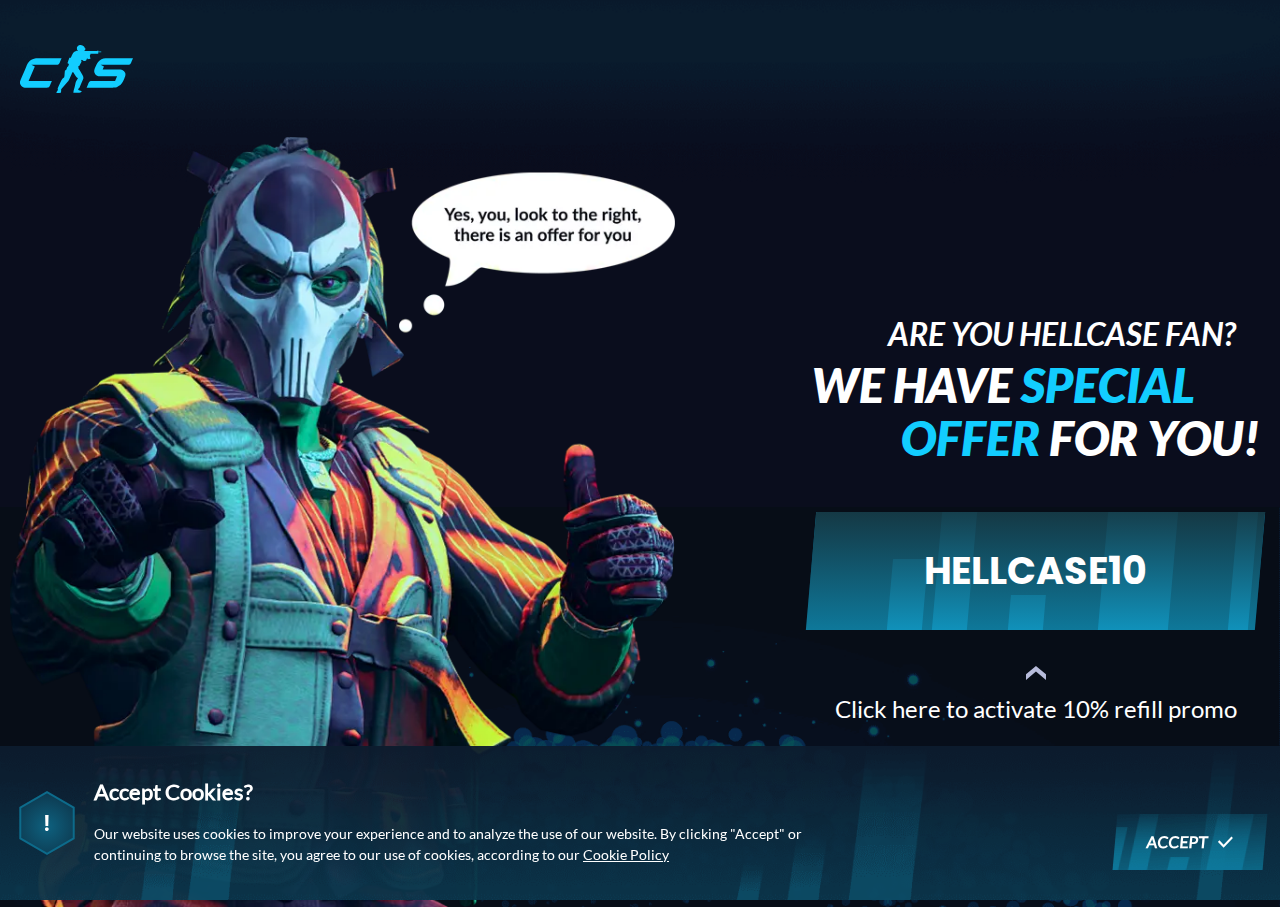
<file: index.html>
<!DOCTYPE html>
<html lang="en">
  <head>
    <script>
      ;(function (w, d, s, l, i) {
        w[l] = w[l] || []
        w[l].push({ 'gtm.start': new Date().getTime(), event: 'gtm.js' })
        var f = d.getElementsByTagName(s)[0],
          j = d.createElement(s),
          dl = l != 'dataLayer' ? '&l=' + l : ''
        j.async = true
        j.src = 'https://www.googletagmanager.com/gtm.js?id=' + i + dl
        f.parentNode.insertBefore(j, f)
      })(window, document, 'script', 'dataLayer', 'GTM-P8LD3B3')
    </script>
    <title>cs2fans | LP-4</title>
    <meta charset="utf-8">
    <meta name="keywords" content="">
    <meta http-equiv="X-UA-Compatible" content="IE=edge">
    <meta name="viewport" content="width=device-width, initial-scale=1.0">
    <meta name="format-detection" content="telephone=no">
    <link rel="shortcut icon" href="images/favicons/favicon.ico" type="image/x-icon">
    <link rel="apple-touch-icon" href="images/favicons/apple-touch-icon.png">
    <link rel="apple-touch-icon" sizes="180x180" href="images/favicons/apple-touch-icon-180x180.png">
    <link rel="icon" type="image/png" sizes="192x192" href="images/favicons/android-chrome-192x192.png">
    <link rel="icon" type="image/png" sizes="96x96" href="images/favicons/android-chrome-96x96.png">
    <link rel="icon" type="image/png" sizes="32x32" href="images/favicons/favicon-32x32.png">
    <link rel="icon" type="image/png" sizes="16x16" href="images/favicons/favicon-16x16.png">
    <link rel="manifest" href="images/favicons/manifest.webmanifest">
    <meta name="msapplication-TileColor" content="#ffffff">
    <meta name="msapplication-TileImage" content="images/favicons/mstile-144x144.png">
    <meta name="msapplication-config" content="images/favicons/browserconfig.xml">
    <meta name="theme-color" content="#ffffff">
    <link rel="stylesheet" href="css/main.min.css">
    <!-- Google tag (gtag.js) -->
    <script async src="https://www.googletagmanager.com/gtag/js?id=G-49S9Z5FFN3"></script>
    <script>
      window.dataLayer = window.dataLayer || [];
      function gtag(){dataLayer.push(arguments);}
      gtag('js', new Date());
      gtag('config', 'G-49S9Z5FFN3');
    </script>
  </head>
  <body>
    <header class="header">
      <div class="container"><a class="header__logo" href="#"><img src="images/logo.svg" alt=""></a></div>
    </header>
    <main class="main">
      <section class="promo"> 
        <div class="promo__bg">
          <div class="promo__bg-img-top"><img src="./images/bg-items/bg-top.png" alt=""></div>
          <div class="promo__bg-img-bottom"><img src="./images/bg-items/bg-bottom.png" alt=""></div>
        </div>
        <div class="container promo__wrap"> 
          <div class="promo__img promo-img">
            <div class="promo-img__bg">
              <picture>
                <source class="object-fit-cover" media="(max-width: 576px)" srcset="images/person-576.webp, images/person-576@2x.webp 2x" type="image/webp">
                <source class="object-fit-cover" media="(min-width: 577px)" srcset="images/person.webp, images/person@2x.webp 2x" type="image/webp"><img class="picture__img object-fit-cover" src="images/person.png" srcset="images/person.png, images/person@2x.png 2x" alt="">
              </picture>
            </div>
          </div>
          <div class="promo__col">
            <div class="promo__col-wrapper">
              <div class="promo__subtitle">Are you <span>hellcase</span> fan?</div>
            <h1 class="promo__title promo__title-1">We have <span>special </span></h1>
            <h2 class="promo__title promo__title-2"><span>offer</span> for you!</h2>
            <div class="promo__offer">
              <div class="main-btn">
                <div class="main-btn-item main-btn-item-1"></div>
                <div class="main-btn-item main-btn-item-2"></div>
                <div class="main-btn-item main-btn-item-3"></div>
                <div class="main-btn-item main-btn-item-4"></div>
                <div class="main-btn-item main-btn-item-5"></div><a class="main-link" href="#"><span>hellcase10</span></a>
              </div>
              <div class="offer"> 
                <div class="arrow-offer"><img src="./images/arrow-promo.svg" alt="arrow top promo"></div>
                <p>Click here to activate 10% refill promo</p>
              </div>
            </div>
            </div>
          </div>
        </div>
      </section>
    </main>
    <div class="cookies-policy-banner" data-v-ca644d7a="">
      <div class="cookies-policy-banner__inner-wrapper" data-v-ca644d7a="">
        <div class="cookies-policy-banner__text-block" data-v-ca644d7a="">
          <div class="icon-wrap" data-v-ca644d7a=""><img data-v-ca644d7a="" src="./images/cookie-icon.svg" alt="Cookie banner icon" width="85" height="100"></div>
          <div class="text" data-v-ca644d7a="">
            <div class="title" data-v-ca644d7a="">Accept Cookies?</div>
            <p data-v-ca644d7a="">Our website uses cookies to improve your experience and to analyze the use of our website. By clicking "Accept" or continuing to browse the site, you agree to our use of cookies, according to our  <a data-v-ca644d7a="" href="../cookie-policy.html">Cookie Policy</a></p>
          </div>
        </div>
        <div class="cookies-policy-banner__button-block" data-v-ca644d7a="">
          <button class="button-wrapper button accept-cookie-button" data-v-37cc08f2="" data-v-ca644d7a="">
            <p class="button__content" data-v-ca644d7a="">Accept <i class="check-icon" data-v-ca644d7a=""></i></p>
          </button>
        </div>
      </div>
    </div>
    <script>
      // Set default consent to 'denied' as a placeholder
      // Determine actual values based on your own requirements
      gtag('consent', 'default', {
        ad_storage: 'denied',
        ad_user_data: 'denied',
        ad_personalization: 'denied',
        analytics_storage: 'denied',
      })
    </script>
    <script>// Create one update function for each consent parameter
function consentGrantedAdStorage() {
  gtag('consent', 'update', {
    ad_storage: 'granted',
  })
}
function consentGrantedAdUserData() {
  gtag('consent', 'update', {
    ad_user_data: 'granted',
  })
}
function consentGrantedAdPersonalization() {
  gtag('consent', 'update', {
    ad_personalization: 'granted',
  })
}
function consentGrantedAnalyticsStorage() {
  gtag('consent', 'update', {
    analytics_storage: 'granted',
  })
}

document
  .querySelector('.accept-cookie-button')
  .addEventListener('click', function (e) {
    e.preventDefault()
    document.cookie = 'cookiesAccepted=true;max-age=31536000;path=/'
    document.querySelector('.cookies-policy-banner').remove()
    consentGrantedAdStorage()
    consentGrantedAdUserData()
    consentGrantedAdPersonalization()
    consentGrantedAnalyticsStorage()
  })

let matches = document.cookie.match(
  new RegExp(
    '(?:^|; )' +
      'cookiesAccepted'.replace(/([\.$?*|{}\(\)\[\]\\\/\+^])/g, '\\$1') +
      '=([^;]*)'
  )
)
if (matches && matches[1] === 'true') {
  document.querySelector('.cookies-policy-banner').remove()
  consentGrantedAdStorage()
  consentGrantedAdUserData()
  consentGrantedAdPersonalization()
  consentGrantedAnalyticsStorage()
}

    </script>
    <script src="js/main.min.js"></script>
  </body>
</html>
</file>
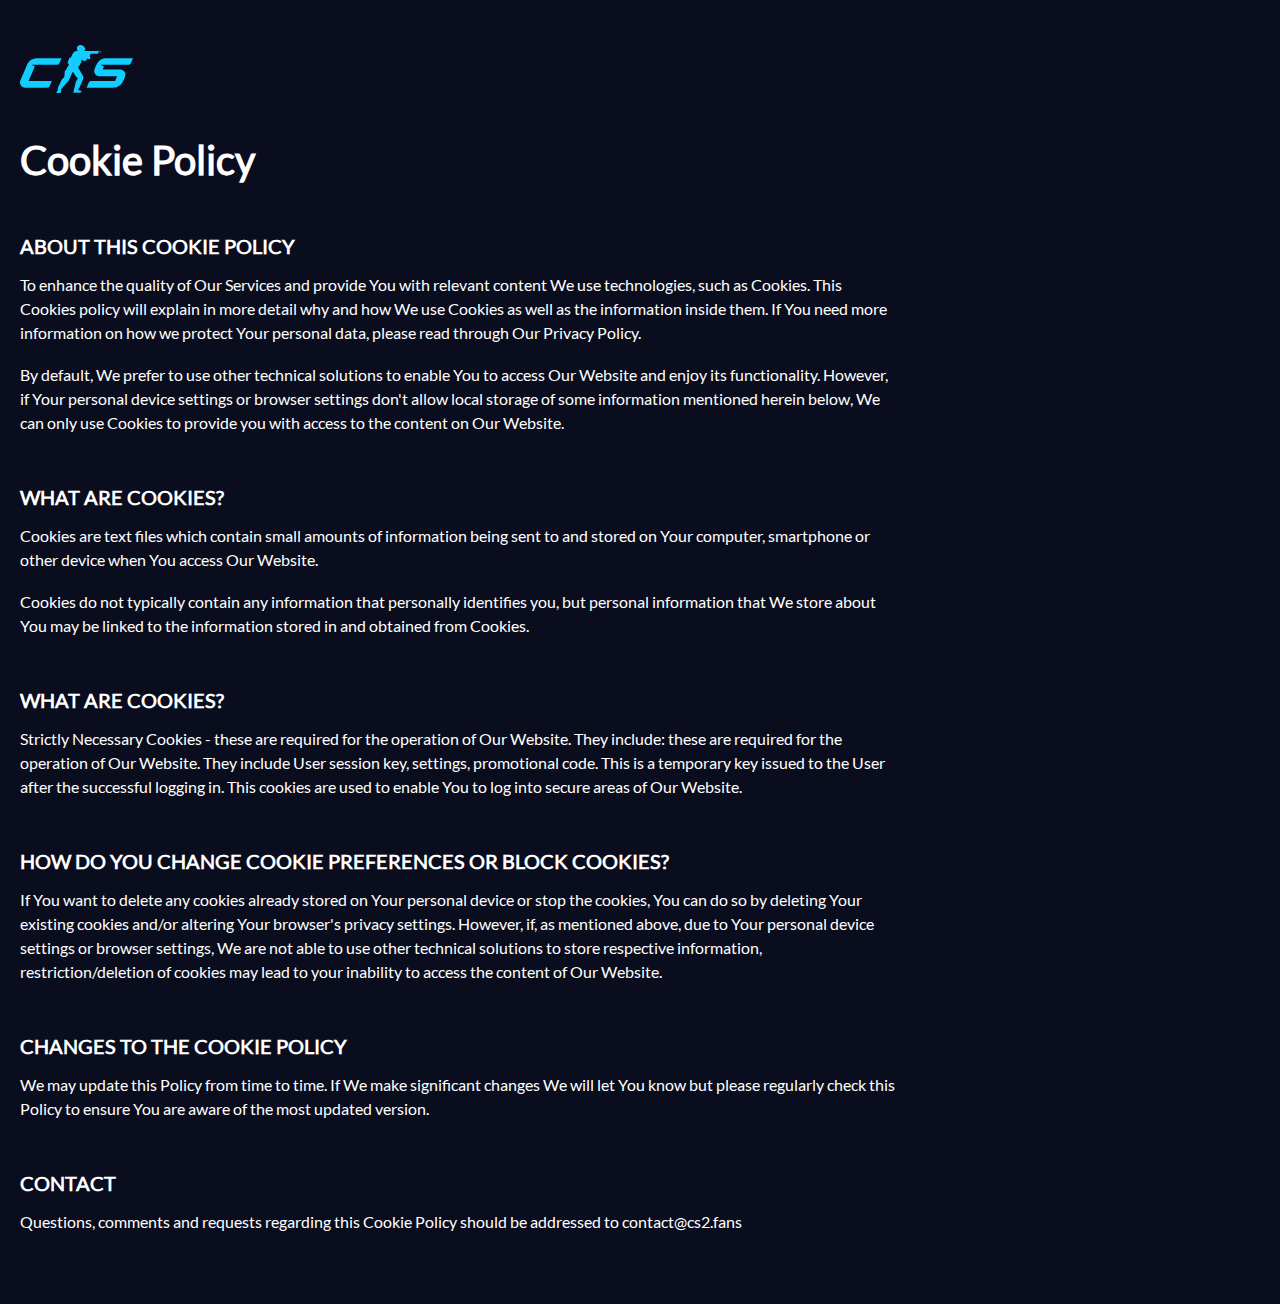
<file: cookie-policy.html>
<!DOCTYPE html>
<html lang="en">
  <head>
    <title>Cookies Policy</title>
    <meta charset="utf-8">
    <meta name="keywords" content="">
    <meta http-equiv="X-UA-Compatible" content="IE=edge">
    <meta name="viewport" content="width=device-width, initial-scale=1.0">
    <meta name="format-detection" content="telephone=no">
    <link rel="shortcut icon" href="images/favicons/favicon.ico" type="image/x-icon">
    <link rel="apple-touch-icon" href="images/favicons/apple-touch-icon.png">
    <link rel="apple-touch-icon" sizes="180x180" href="images/favicons/apple-touch-icon-180x180.png">
    <link rel="icon" type="image/png" sizes="192x192" href="images/favicons/android-chrome-192x192.png">
    <link rel="icon" type="image/png" sizes="96x96" href="images/favicons/android-chrome-96x96.png">
    <link rel="icon" type="image/png" sizes="32x32" href="images/favicons/favicon-32x32.png">
    <link rel="icon" type="image/png" sizes="16x16" href="images/favicons/favicon-16x16.png">
    <link rel="manifest" href="images/favicons/manifest.webmanifest">
    <meta name="msapplication-TileColor" content="#ffffff">
    <meta name="msapplication-TileImage" content="images/favicons/mstile-144x144.png">
    <meta name="msapplication-config" content="images/favicons/browserconfig.xml">
    <meta name="theme-color" content="#ffffff">
    <link rel="stylesheet" href="css/main.min.css">
  </head>
  <body>
    <header class="header">
      <div class="container"><a class="header__logo" href="#"><img src="images/logo.svg" alt=""></a></div>
    </header>
    <main class="main">
      <section class="policy">
        <div class="container">
          <h1 class="policy__title-h1">Cookie Policy</h1>
          <div class="section section-1">
            <h3 class="policy__title-h3">ABOUT THIS COOKIE POLICY</h3>
            <p class="policy__text">To enhance the quality of Our Services and provide You with relevant content We use technologies, such as Cookies. This Cookies policy will explain in more detail why and how We use Cookies as well as the information inside them. If You need more information on how we protect Your personal data, please read through Our Privacy Policy.</p>
            <p class="policy__text">By default, We prefer to use other technical solutions to enable You to access Our Website and enjoy its functionality. However, if Your personal device settings or browser settings don't allow local storage of some information mentioned herein below, We can only use Cookies to provide you with access to the content on Our Website.</p>
          </div>
          <div class="section section-2">
            <h3 class="policy__title-h3">WHAT ARE COOKIES?</h3>
            <p class="policy__text">Cookies are text files which contain small amounts of information being sent to and stored on Your computer, smartphone or other device when You access Our Website.</p>
            <p class="policy__text">Cookies do not typically contain any information that personally identifies you, but personal information that We store about You may be linked to the information stored in and obtained from Cookies.</p>
          </div>
          <div class="section section-3">
            <h3 class="policy__title-h3">WHAT ARE COOKIES?</h3>
            <p class="policy__text">Strictly Necessary Cookies - these are required for the operation of Our Website. They include: these are required for the operation of Our Website. They include User session key, settings, promotional code. This is a temporary key issued to the User after the successful logging in. This cookies are used to enable You to log into secure areas of Our Website.</p>
          </div>
          <div class="section section-4">
            <h3 class="policy__title-h3">HOW DO YOU CHANGE COOKIE PREFERENCES OR BLOCK COOKIES?</h3>
            <p class="policy__text">If You want to delete any cookies already stored on Your personal device or stop the cookies, You can do so by deleting Your existing cookies and/or altering Your browser's privacy settings. However, if, as mentioned above, due to Your personal device settings or browser settings, We are not able to use other technical solutions to store respective information, restriction/deletion of cookies may lead to your inability to access the content of Our Website.</p>
          </div>
          <div class="section section-5">
            <h3 class="policy__title-h3">CHANGES TO THE COOKIE POLICY</h3>
            <p class="policy__text">We may update this Policy from time to time. If We make significant changes We will let You know but please regularly check this Policy to ensure You are aware of the most updated version.</p>
          </div>
          <div class="section section-6">
            <h3 class="policy__title-h3">CONTACT</h3>
            <p class="policy__text">Questions, comments and requests regarding this Cookie Policy should be addressed to  <a class="policy__text-link" href="mailto:contact@cs2.fans">contact@cs2.fans</a></p>
          </div>
        </div>
      </section>
    </main>
  </body>
</html>
</file>
<file: css/main.min.css>
html{line-height:1.15;-webkit-text-size-adjust:100%}body{margin:0}main{display:block}h1{font-size:2em;margin:.67em 0}hr{box-sizing:content-box;height:0;overflow:visible}pre{font-family:monospace,monospace;font-size:1em}a{background-color:transparent}abbr[title]{border-bottom:none;text-decoration:underline;-webkit-text-decoration:underline dotted;text-decoration:underline dotted}b,strong{font-weight:bolder}code,kbd,samp{font-family:monospace,monospace;font-size:1em}small{font-size:80%}sub,sup{font-size:75%;line-height:0;position:relative;vertical-align:baseline}sub{bottom:-.25em}sup{top:-.5em}img{border-style:none}button,input,optgroup,select,textarea{font-family:inherit;font-size:100%;line-height:1.15;outline:0;margin:0}button,input{overflow:visible}button,select{text-transform:none}[type=button],[type=reset],[type=submit],button{-webkit-appearance:button}[type=button]::-moz-focus-inner,[type=reset]::-moz-focus-inner,[type=submit]::-moz-focus-inner,button::-moz-focus-inner{border-style:none;padding:0}[type=button]:-moz-focusring,[type=reset]:-moz-focusring,[type=submit]:-moz-focusring,button:-moz-focusring{outline:1px dotted ButtonText}fieldset{padding:.35em .75em .625em}legend{box-sizing:border-box;color:inherit;display:table;max-width:100%;padding:0;white-space:normal}progress{vertical-align:baseline}textarea{overflow:auto}[type=checkbox],[type=radio]{box-sizing:border-box;padding:0}[type=number]::-webkit-inner-spin-button,[type=number]::-webkit-outer-spin-button{height:auto}[type=search]{-webkit-appearance:textfield;outline-offset:-2px}[type=search]::-webkit-search-decoration{-webkit-appearance:none}::-webkit-file-upload-button{-webkit-appearance:button;font:inherit}details{display:block}summary{display:list-item}template{display:none}[hidden]{display:none}@font-face{font-family:"IBM Plex Sans";font-display:swap;font-weight:400;src:url(../fonts/IBMPlexSans-Regular.woff2) format("woff2")}@font-face{font-family:Lato;font-display:swap;font-weight:900;font-style:italic;src:url(../fonts/Lato-BlackItalic.woff2) format("woff2")}@font-face{font-family:Lato;font-display:swap;font-weight:700;font-style:italic;src:url(../fonts/Lato-BoldItalic.woff2) format("woff2")}@font-face{font-family:Lato;font-display:swap;font-weight:400;src:url(../fonts/Lato-Regular.woff2) format("woff2")}@font-face{font-family:Poppins;font-display:swap;font-weight:700;src:url(../fonts/Poppins-Bold.woff2) format("woff2")}.svg-image-logo-footer{background:url(../images/sprites/main.svg) no-repeat}.svg-image-logo-footer{background-position:0 0;background-size:100% auto;width:68px}.svg-image-logo-footer:before{content:"";display:block;font-size:0;line-height:0;padding-top:92.6470588235%}.svg-image-logo-footer-dims{width:68px;height:63px}.image-by-height{width:auto}.image-by-height:before{content:none}.image-by-height>svg{height:inherit}.image-by-height>img{height:inherit!important;vertical-align:top!important;margin:0!important;padding:0!important;max-width:none!important;max-height:none!important;border:0!important;opacity:0!important}*{box-sizing:border-box}html{background:#0a0d1d}body{display:-webkit-flex;display:-ms-flexbox;display:flex;-webkit-flex-direction:column;-ms-flex-direction:column;flex-direction:column;background:#0a0d1d;font-family:Lato;color:#fff;width:100%;height:100%;min-height:100vh;-webkit-font-smoothing:antialiased;-moz-osx-font-smoothing:grayscale;line-height:1.5;overflow-x:hidden}body.locked{overflow:hidden!important}button{padding:0;background-color:transparent;border:none;cursor:pointer;line-height:100%}h1,h2,h3,h4{margin:0;font-weight:400;font-weight:300;line-height:100%}img,video{width:auto;max-width:100%;width:100%;-o-object-fit:cover;object-fit:cover}iframe,img,svg{max-width:100%;vertical-align:top}p{margin:0}ul{margin:0;padding-left:0}li{list-style-type:none}a{text-decoration:none}main{z-index:4}footer{z-index:5}.container{max-width:1280px;padding:0 20px;margin:0 auto}@media (max-width:576px){.container{padding:0 15px}}.header{width:100%;position:absolute;padding-top:45px;z-index:5}@media (max-width:768px){.header{padding-top:40px}}@media (max-width:576px){.header{padding-top:35px}}@media (max-width:1024px){.header .container{display:-webkit-flex;display:-ms-flexbox;display:flex;-webkit-justify-content:center;-ms-flex-pack:center;justify-content:center}}.header__logo{display:inline-block;width:113px}@media (max-width:576px){.header__logo{width:100px}}.main{-webkit-flex-grow:1;-ms-flex-positive:1;flex-grow:1;display:-webkit-flex;display:-ms-flexbox;display:flex}.promo{-webkit-flex-grow:1;-ms-flex-positive:1;flex-grow:1;padding-top:136px;position:relative;overflow:hidden}@media (max-width:1150px){.promo{padding-top:0}}@media (max-width:1024px){.promo{padding-top:184px}}@media (max-width:768px){.promo{min-height:0;padding-top:144px}}@media (max-width:576px){.promo{padding-top:124px}}.promo__bg-img-top{position:absolute;top:0;left:0}.promo__bg-img-top img{height:300px;width:100vw}@media (max-width:1024px){.promo__bg-img-top img{width:300%}}.promo__bg-img-bottom{position:absolute;bottom:0;left:0}.promo__bg-img-bottom img{height:400px;width:100vw}.promo__wrap{position:relative;display:-webkit-flex;display:-ms-flexbox;display:flex;-webkit-justify-content:space-between;-ms-flex-pack:justify;justify-content:space-between;-webkit-align-items:flex-end;-ms-flex-align:end;align-items:flex-end;height:100%}@media (max-width:1024px){.promo__wrap{-webkit-flex-direction:column-reverse;-ms-flex-direction:column-reverse;flex-direction:column-reverse;-webkit-align-items:center;-ms-flex-align:center;align-items:center;justify-self:flex-end}}.promo__col{height:100%;display:-webkit-flex;display:-ms-flexbox;display:flex;-webkit-justify-content:center;-ms-flex-pack:center;justify-content:center}.promo__col-wrapper{position:relative;max-width:600px;display:-webkit-flex;display:-ms-flexbox;display:flex;-webkit-flex-direction:column;-ms-flex-direction:column;flex-direction:column;-webkit-justify-content:center;-ms-flex-pack:center;justify-content:center;-webkit-align-items:center;-ms-flex-align:center;align-items:center}@media (max-width:1024px){.promo__col-wrapper{margin-bottom:30px}}@media (max-width:576px){.promo__col-wrapper{margin-bottom:15px}}@media (max-width:480px){.promo__col-wrapper{max-width:300px}}.promo__title{margin-bottom:50px;color:#fff;font-family:Lato;font-style:italic;text-transform:uppercase;font-size:60px;font-weight:900;line-height:1;-webkit-align-self:flex-end;-ms-flex-item-align:end;align-self:flex-end;white-space:nowrap}@media (max-width:768px){.promo__title{margin-bottom:40px}}@media (max-width:576px){.promo__title{margin-bottom:30px}}@media (max-width:480px){.promo__title{margin-bottom:20px}}.promo__title-1{margin:0 65px 5px 0}@media (max-width:480px){.promo__title-1{margin:0 35px 5px 0}}.promo__title span{color:#12cdff}@media (max-width:1280px){.promo__title{font-size:48px}}@media (max-width:576px){.promo__title{font-size:36px}}@media (max-width:480px){.promo__title{font-size:30px}}.promo__subtitle{-webkit-align-self:flex-end;-ms-flex-item-align:end;align-self:flex-end;margin:0 25px 10px 0;font-size:40px;line-height:110%;text-transform:uppercase;white-space:nowrap;font-family:Lato;font-style:italic;font-weight:400}@media (max-width:1280px){.promo__subtitle{font-size:32px}}@media (max-width:1024px){.promo__subtitle{max-width:none;font-size:30px;text-align:center}}@media (max-width:576px){.promo__subtitle{font-size:24px}}@media (max-width:480px){.promo__subtitle{margin:0 15px 10px 0;font-size:20px}}.promo__offer{margin-right:25px;-webkit-align-self:flex-end;-ms-flex-item-align:end;align-self:flex-end}@media (max-width:1280px){.promo__offer{width:100%;margin:0;-webkit-align-self:center;-ms-flex-item-align:center;align-self:center}}@media (max-width:1024px){.promo__offer{display:-webkit-flex;display:-ms-flexbox;display:flex;-webkit-flex-direction:column;-ms-flex-direction:column;flex-direction:column;-webkit-align-items:center;-ms-flex-align:center;align-items:center}}.promo__img{position:relative;-webkit-flex:0 0 58%;-ms-flex:0 0 58%;flex:0 0 58%;margin-left:-2%;margin-right:-6%}.promo__img img{height:100%;-o-object-position:bottom;object-position:bottom}@media (max-width:1400px){.promo__img{margin-left:-3%;margin-right:-5%}}@media (max-width:1024px){.promo__img{height:100%;bottom:0;-webkit-flex:0 1 auto;-ms-flex:0 1 auto;flex:0 1 auto;margin-right:auto;margin-left:auto}}@media (max-width:576px){.promo__img{margin-left:-16px;width:calc(100% + 32px);height:520px}.promo__img img{width:520px;-o-object-position:bottom center;object-position:bottom center}}@media (max-width:480px){.promo__img{display:-webkit-flex;display:-ms-flexbox;display:flex;-webkit-justify-content:center;-ms-flex-pack:center;justify-content:center;width:calc(100% + 32px);height:400px}.promo__img img{width:400px;-o-object-position:bottom center;object-position:bottom center}}.promo-img__bg{height:100%}.main-btn{position:relative;-webkit-align-self:flex-end;-ms-flex-item-align:end;align-self:flex-end;margin-bottom:30px;display:inline-block;position:relative;-webkit-transform:skew(-5deg);transform:skew(-5deg);overflow:hidden;background:#0e789a;transition:all .3s ease .3s}.main-btn:hover .main-btn-item-1{height:0}.main-btn:hover .main-btn-item-2{height:0}.main-btn:hover .main-btn-item-3{height:0}.main-btn:hover .main-btn-item-4{height:0}.main-btn:hover .main-btn-item-5{height:0}.main-btn:hover .main-link span{-webkit-transform:skew(0);transform:skew(0)}.main-btn:hover{-webkit-transform:skew(0);transform:skew(0)}.main-btn .main-btn-item{position:absolute;background-color:rgba(19,162,209,.6);transition:all .3s ease}.main-btn .main-btn-item-1{bottom:0;left:18%;height:60%;width:35px;z-index:2}@media (max-width:576px){.main-btn .main-btn-item-1{width:25px}}.main-btn .main-btn-item-2{top:0;left:28%;height:100%;width:35px;z-index:2}@media (max-width:576px){.main-btn .main-btn-item-2{width:25px}}.main-btn .main-btn-item-3{bottom:0;left:45%;height:30%;width:35px;z-index:2}@media (max-width:576px){.main-btn .main-btn-item-3{width:25px}}.main-btn .main-btn-item-4{top:0;left:65%;height:100%;width:70px;z-index:2}@media (max-width:576px){.main-btn .main-btn-item-4{width:50px}}.main-btn .main-btn-item-5{bottom:0;left:94%;height:100%;width:20px;z-index:2}@media (max-width:576px){.main-btn .main-btn-item-5{width:10px}}.main-btn .main-link{position:relative;display:-webkit-flex;display:-ms-flexbox;display:flex;-webkit-justify-content:center;-ms-flex-pack:center;justify-content:center;line-height:1;font-size:48px;font-family:Poppins;font-style:normal;font-weight:700;text-transform:uppercase;white-space:nowrap;color:#fff;padding:40px 90px;background:#172125;background:linear-gradient(180deg,rgba(23,33,37,.7301514356) 0,rgba(14,120,154,0) 100%);transition:all .3s ease-in;z-index:4}.main-btn .main-link span{z-index:3;-webkit-transform:skew(5deg);transform:skew(5deg);transition:all .3s ease .3s}@media (max-width:1280px){.main-btn .main-link{font-size:38px}}@media (max-width:1024px){.main-btn .main-link{padding:30px 60px;font-size:34px}}@media (max-width:768px){.main-btn .main-link{padding:25px 50px;font-size:28px}}@media (max-width:576px){.main-btn .main-link{padding:20px 40px;font-size:24px}}@media (max-width:480px){.main-btn .main-link{font-size:20px}}@media (max-width:1280px){.main-btn{width:100%}}.offer{display:-webkit-flex;display:-ms-flexbox;display:flex;-webkit-flex-direction:column;-ms-flex-direction:column;flex-direction:column;-webkit-justify-content:center;-ms-flex-pack:center;justify-content:center;-webkit-align-items:center;-ms-flex-align:center;align-items:center;position:relative;font-size:24px}.offer p{font-family:Lato;font-style:normal;margin-top:15px}@media (max-width:768px){.offer p{margin-top:12px}}@media (max-width:576px){.offer p{margin-top:10px}}@media (max-width:1150px){.offer{font-size:20px}}@media (max-width:1024px){.offer{display:-webkit-flex;display:-ms-flexbox;display:flex;-webkit-flex-direction:column;-ms-flex-direction:column;flex-direction:column;-webkit-align-items:center;-ms-flex-align:center;align-items:center}}@media (max-width:768px){.offer{font-size:18px}}@media (max-width:576px){.offer{font-size:16px}}@-webkit-keyframes arrow{0%{-webkit-transform:translateY(5px);transform:translateY(5px)}50%{-webkit-transform:translateY(-5px);transform:translateY(-5px)}100%{-webkit-transform:translateY(5px);transform:translateY(5px)}}@keyframes arrow{0%{-webkit-transform:translateY(5px);transform:translateY(5px)}50%{-webkit-transform:translateY(-5px);transform:translateY(-5px)}100%{-webkit-transform:translateY(5px);transform:translateY(5px)}}.arrow-offer{display:inline-block;position:relative;height:10px;width:20px;-webkit-animation:arrow 2s infinite ease-out;animation:arrow 2s infinite ease-out}@media (max-width:576px){.arrow-offer{width:15px}}.policy{width:100%;position:relative;margin:0 auto 20px;padding-top:136px}@media (max-width:1024px){.policy{padding-top:124px}}@media (max-width:768px){.policy{padding-top:114px;margin:0 auto 10px}}.policy__title-h1{font-size:40px;font-family:Lato;font-weight:700;line-height:1.2;margin-bottom:50px;color:#fff}@media (max-width:1024px){.policy__title-h1{font-size:36px;margin-bottom:30px}}@media (max-width:768px){.policy__title-h1{font-size:30px;margin-bottom:25px}}.policy__title-h3{font-size:20px;font-family:Lato;font-weight:700;line-height:1.2;margin-bottom:15px;color:#fff}@media (max-width:1024px){.policy__title-h3{font-size:18px;margin-bottom:12px}}@media (max-width:768px){.policy__title-h3{font-size:16px;margin-bottom:10px}}.policy__text{max-width:875px;font-size:16px;font-family:Lato;font-weight:400;line-height:1.5;margin-bottom:18px;color:#fff}@media (max-width:1024px){.policy__text{margin-bottom:14px}}@media (max-width:768px){.policy__text{font-size:14px;margin-bottom:10px}}.policy__text-link{color:#fff;transition:all .3s}.policy__text-link:hover{color:#12cdff}.section{margin-bottom:50px}@media (max-width:1024px){.section{margin-bottom:30px}}@media (max-width:768px){.section{margin-bottom:25px}}.cookies-policy-banner{background-image:url(../../images/cookie-bg.png);background-size:cover;background-repeat:no-repeat;background-position:0 center;height:100%;width:100%;bottom:0;height:auto;overflow:hidden;position:fixed;width:100%;z-index:200;color:#fff;font-weight:400}.cookies-policy-banner__inner-wrapper{-webkit-align-items:center;-ms-flex-align:center;align-items:center;display:-webkit-flex;display:-ms-flexbox;display:flex;height:100%;margin:0 auto;max-width:1290px;padding:30px 15px}@media (max-width:1024px){.cookies-policy-banner__inner-wrapper{-webkit-flex-direction:column;-ms-flex-direction:column;flex-direction:column;-webkit-align-items:center;-ms-flex-align:center;align-items:center;-webkit-justify-content:center;-ms-flex-pack:center;justify-content:center}}.cookies-policy-banner__text-block{display:-webkit-flex;display:-ms-flexbox;display:flex;max-width:1000px;width:100%}@media (max-width:1024px){.cookies-policy-banner__text-block{-webkit-flex-direction:column;-ms-flex-direction:column;flex-direction:column}}.cookies-policy-banner__text-block .icon-wrap{-webkit-align-self:center;-ms-flex-item-align:center;align-self:center}.cookies-policy-banner__text-block .icon-wrap img{max-height:64px}.cookies-policy-banner__text-block .text{-webkit-align-content:baseline;-ms-flex-line-pack:baseline;align-content:baseline;display:-webkit-flex;display:-ms-flexbox;display:flex;-webkit-flex-wrap:wrap;-ms-flex-wrap:wrap;flex-wrap:wrap;margin:0 30px 0 30px;max-width:746px}@media (max-width:1280px){.cookies-policy-banner__text-block .text{margin:0 15px 0 15px}}@media (max-width:1024px){.cookies-policy-banner__text-block .text{-webkit-justify-content:center;-ms-flex-pack:center;justify-content:center;margin:0 auto;max-width:600px}}.cookies-policy-banner__text-block .text .title{font-size:22px;font-weight:700;margin-bottom:10px}@media (max-width:1024px){.cookies-policy-banner__text-block .text .title{margin-top:20px;margin-bottom:0;text-align:center}}.cookies-policy-banner__text-block .text p{color:#fff;font-size:15px;margin:5px 0;font-weight:400}@media (max-width:1280px){.cookies-policy-banner__text-block .text p{font-size:14px}}@media (max-width:1024px){.cookies-policy-banner__text-block .text p{margin-bottom:40px;text-align:center}}@media (max-width:768px){.cookies-policy-banner__text-block .text p{margin-bottom:20px}}.cookies-policy-banner__text-block .text p a{color:#fff;text-decoration:underline}.cookies-policy-banner__text-block .text p a:hover{color:#1e202f}.cookies-policy-banner__button-block{-webkit-align-self:flex-end;-ms-flex-item-align:end;align-self:flex-end;-webkit-align-items:center;-ms-flex-align:center;align-items:center;display:-webkit-flex;display:-ms-flexbox;display:flex;-webkit-flex-grow:1;-ms-flex-positive:1;flex-grow:1;height:100%;-webkit-justify-content:flex-end;-ms-flex-pack:end;justify-content:flex-end;-webkit-transform:skew(-5deg);transform:skew(-5deg)}@media (max-width:1024px){.cookies-policy-banner__button-block{-webkit-align-self:center;-ms-flex-item-align:center;align-self:center}}.cookies-policy-banner__button-block .accept-cookie-button{-webkit-align-items:center;-ms-flex-align:center;align-items:center;background-image:url(../../images/btn-bg.png);background-size:cover;background-repeat:no-repeat;background-position:center center;height:100%;width:100%;color:#fff;cursor:pointer;display:-webkit-inline-flex;display:-ms-inline-flexbox;display:inline-flex;font-size:16px;font-weight:900;height:56px;-webkit-justify-content:center;-ms-flex-pack:center;justify-content:center;min-width:150px;padding:0 15px;text-transform:uppercase;transition:all .3s;-webkit-user-select:none;-moz-user-select:none;-ms-user-select:none;user-select:none;white-space:nowrap;width:unset;border:none;position:relative}.cookies-policy-banner__button-block .accept-cookie-button .check-icon{background-color:#fff;display:inline-block;height:13px;margin-left:10px;-webkit-mask-image:url("data:image/svg+xml;charset=utf-8,%3Csvg xmlns='http://www.w3.org/2000/svg' viewBox='0 0 20 20'%3E%3Cpath d='M20 4.095 17.986 2 7.554 12.848 2.014 7.05 0 9.145 7.554 17z'/%3E%3C/svg%3E");mask-image:url("data:image/svg+xml;charset=utf-8,%3Csvg xmlns='http://www.w3.org/2000/svg' viewBox='0 0 20 20'%3E%3Cpath d='M20 4.095 17.986 2 7.554 12.848 2.014 7.05 0 9.145 7.554 17z'/%3E%3C/svg%3E");-webkit-mask-position:center;mask-position:center;-webkit-mask-repeat:no-repeat;mask-repeat:no-repeat;-webkit-mask-size:100%;mask-size:100%;width:15px;-webkit-transform:skew(5deg);transform:skew(5deg)}.button__content{-webkit-align-items:center;-ms-flex-align:center;align-items:center;display:-webkit-flex;display:-ms-flexbox;display:flex;-webkit-flex-direction:row;-ms-flex-direction:row;flex-direction:row}
/*# sourceMappingURL=maps/main.min.css.map */
</file>
